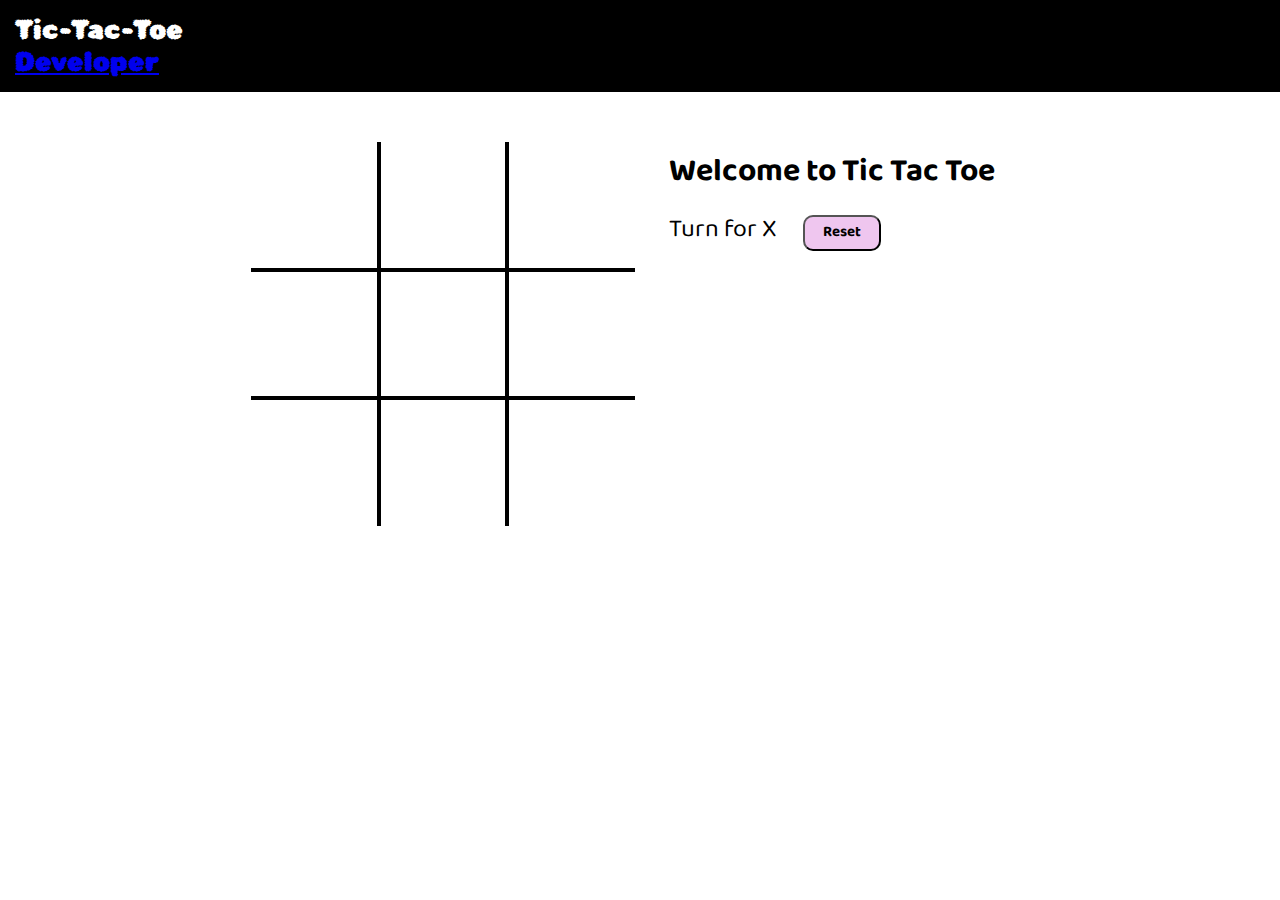
<file: index.html>
<!DOCTYPE html>
<html lang="en">
<head>
    <meta charset="UTF-8">
    <meta http-equiv="X-UA-Compatible" content="IE=edge">
    <meta name="viewport" content="width=device-width, initial-scale=1.0">
    <title>TIC TAC TOE</title>
    <link rel="stylesheet" href="style.css">
</head>
<body>
    <nav>
        <ul>
            <li>Tic-Tac-Toe</li>
          
            <a href="https://www.linkedin.com/in/sayan-das-bb52081b9/" class="developer" target="_blank">Developer</a>
        </ul>
    </nav>

    <div class="gameContainer">
        <div class="line"></div>
        <div class="container ">
            <div class="box bt-0 bl-0"><span class="boxtext "></span></div>
            <div class="box bt-0"><span class="boxtext"></span></div>
            <div class="box bt-0 br-0"><span class="boxtext"></span></div>
            <div class="box bl-0"><span class="boxtext"></span></div>
            <div class="box "><span class="boxtext"></span></div>
            <div class="box br-0"><span class="boxtext"></span></div>
            <div class="box bl-0 bb-0"><span class="boxtext"></span></div>
            <div class="box bb-0"><span class="boxtext"></span></div>
            <div class="box bb-0 br-0"><span class="boxtext"></span></div>
        </div>
        <div class="gameInfo">
            <h1>Welcome to Tic Tac Toe </h1>
        <div>
            <span class="info">Turn for X</span>
            <button id="reset">Reset</button>
        
        </div>
        <div class="imgbox">
            <img src="giphy.gif" alt="3.02 mb" />
        </div>
            
        </div>
        </div>
    <script  src="script.js"></script>
</body>
</html>
</file>
<file: style.css>
@import url('https://fonts.googleapis.com/css2?family=Rubik+Bubbles&display=swap');
@import url('https://fonts.googleapis.com/css2?family=Roboto:wght@300&display=swap');
@import url('https://fonts.googleapis.com/css2?family=Baloo+Bhaina+2&display=swap');
*{
    margin: 0;
    padding: 0;
}
nav{
    background-color: rgb(0, 0, 0);
    color: rgb(255, 255, 255);
    height: 92px;
    font-size: 27px;
    display: flex;
    align-items: center;
    padding-left: 15px;
    font-family: 'Rubik Bubbles', cursive;
    
}
nav ul{
    list-style-type:none ;
}

nav ul .developer{
    text-align:right;
}

.abou{

    margin:15px;
    font-size: 18px;

    cursor: pointer;
    
}

.gameContainer{
   
    display: flex;
    justify-content: center;
    margin-top:50px ;



}

.container{
    display: grid;
    grid-template-columns: repeat(3,10vw);
    grid-template-rows: repeat(3,10vw);
    font-family: 'Roboto', sans-serif;
    


}


.box{
    border: 2px solid black;
    font-size: 8vw;
    cursor: pointer;
   
    display: flex;
    justify-content: center;
    align-items: center;
}

.box:hover{
    background-color: rgb(150, 232, 27);
}

.info{
    font-size: 25px;
}

.gameInfo{
    padding: 0 34px;
    font-family: 'Baloo Bhaina 2', cursive;

}

.imgbox img{
    width : 0;
    transition: width 1s ease-in-out;
}

.br-0{
    border-right: 0;

}
.bl-0{
    border-left:0 ;
}
.bt-0{
    border-top: 0;
}
.bb-0{
    border-bottom: 0;

}

#reset{
    margin: 0 23px;
    padding: 1px 18px;
    background-color: rgb(239, 198, 239);
    border-radius: 10px;
    cursor: pointer;
    font-family: 'Baloo Bhaina 2';
    font-size: 15px;
    font-weight: bolder;

}
.line{
    background-color: black;
    height: 3px;
    width: 00vw;
    position: absolute;
    background-color: green;
    transition: width 1s ease-in-out;
}

@media  only screen and (max-width : 800px) {

    .gameContainer{
        flex-wrap: wrap;
    }
    .gameInfo{
        margin-top: 34px;
    }
        .container {
            display: grid;
            grid-template-columns: repeat(3, 25vw);
            grid-template-rows: repeat(3, 25vw);
            font-family: 'Roboto', sans-serif;}

    
}
</file>
